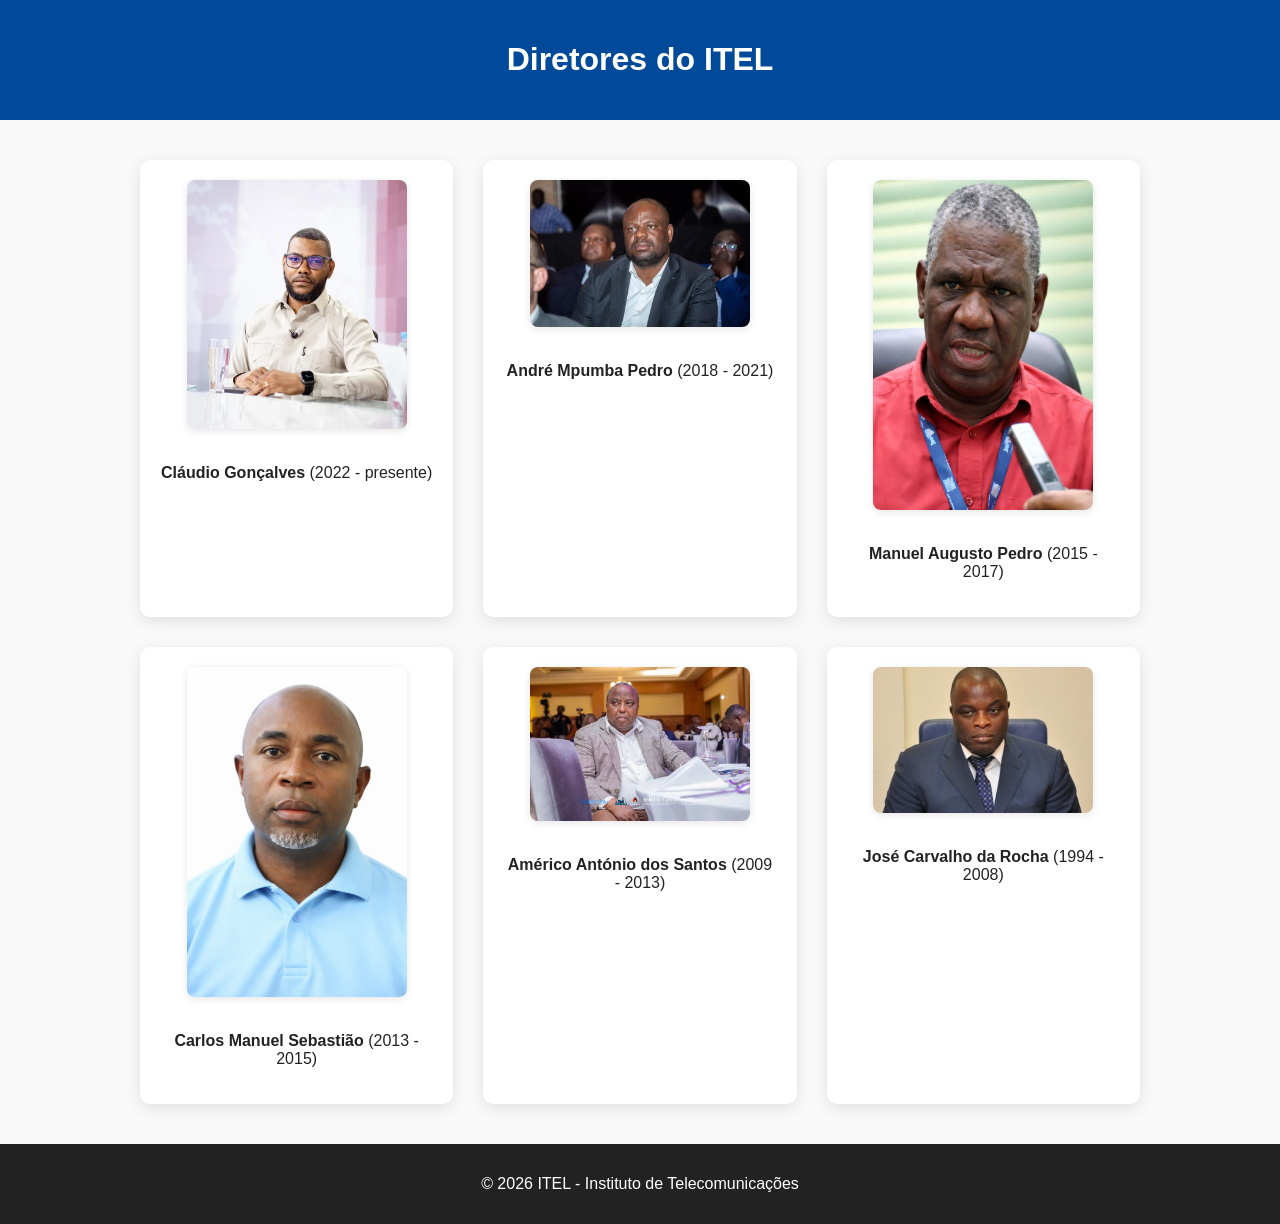
<file: diretores.html>
<!DOCTYPE html>
<html lang="pt-pt">
<head>
    <meta charset="UTF-8">
    <meta name="viewport" content="width=device-width, initial-scale=1.0">
    <title>Diretores - ITEL</title>
    <link rel="stylesheet" href="diretores.css">
</head>
<body>
    <header>
        <h1>Diretores do ITEL</h1>
    </header>

    <main class="container">
        <section class="diretor-card">
            <img src="img/1773149284352.jpg" alt="Foto do Diretor Atual">
            
            <p><strong>Cláudio Gonçalves</strong> (2022 - presente)</p>
        </section>

            <section class="diretor-card">
            <img src="img/1773149411302.jpg" alt="Foto do Diretor Anterior">
           
            <p><strong> André Mpumba Pedro</strong> (2018 - 2021)</p>
        </section>


          <section class="diretor-card">
            <img src="img/WhatsApp Image 2026-03-12 at 21.56.42 (1).jpeg" alt="Foto do Diretor Anterior">
           
            <p><strong> Manuel Augusto Pedro</strong> (2015 - 2017)</p>
        </section>


        

        <section class="diretor-card">
            <img src="img/WhatsApp Image 2026-03-12 at 21.56.42.jpeg" alt="Foto do Diretor Anterior">
           
            <p><strong> Carlos Manuel Sebastião</strong> (2013 - 2015)</p>
        </section>



        <section class="diretor-card">
            <img src="img/1773149666919.jpg" alt="Foto do Diretor Anterior">
           
            <p><strong>Américo António dos Santos</strong> (2009 - 2013)</p>
        </section>

        <section class="diretor-card">
            <img src="img/WhatsApp Image 2026-03-12 at 21.56.40.jpeg" alt="Foto do Diretor Fundador">
            
            <p><strong>José Carvalho da Rocha</strong> (1994 - 2008)</p>
        </section>
    </main>

    <footer>
        <p>&copy; 2026 ITEL - Instituto de Telecomunicações</p>
    </footer>
</body>
</html>
</file>
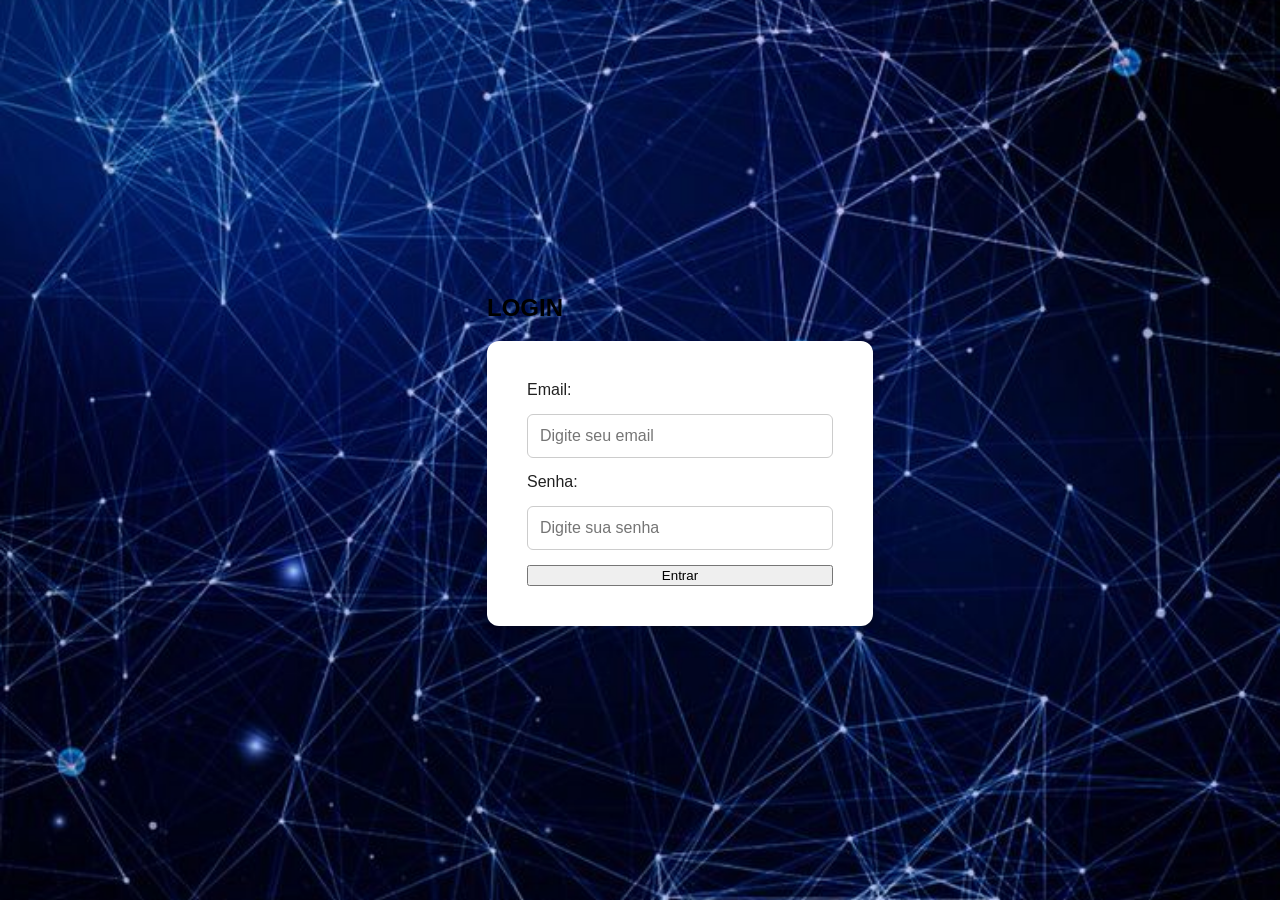
<file: login.html>
<!DOCTYPE html>
<html lang="en">
<head>
    <meta charset="UTF-8">
    <meta name="viewport" content="width=device-width, initial-scale=1.0">
    <link rel="stylesheet" href="login.css">
    <title>Document</title>
</head>
<body>


    
  <section id="login">
    <h2>LOGIN</h2>

    <form class="login-box">
      <label>Email:</label>
      <input type="email" placeholder="Digite seu email" required>

      <label>Senha:</label>
      <input type="password" placeholder="Digite sua senha" required>

      <button type="submit">Entrar</button>
    </form>
  </section>

    
</body>
</html>
</file>
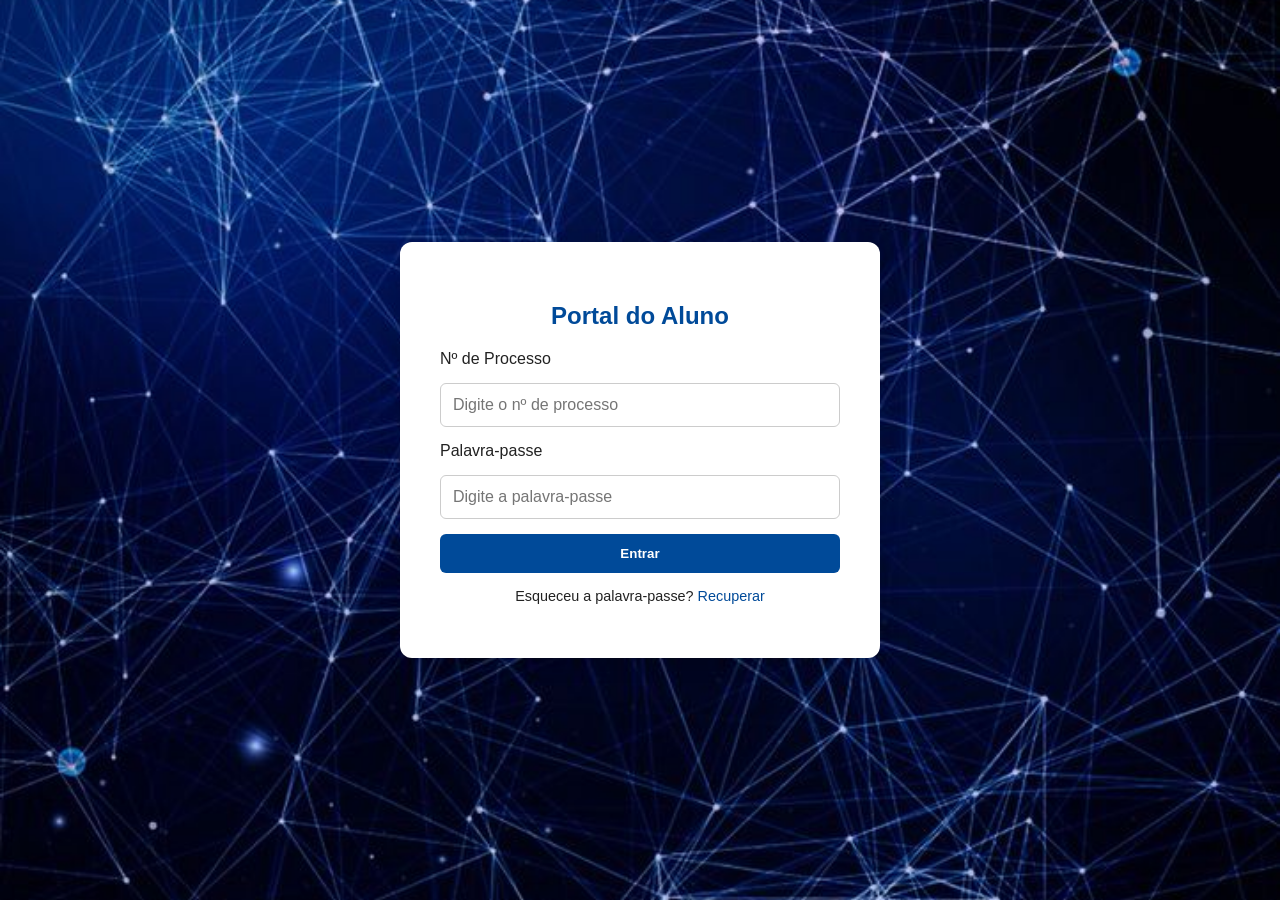
<file: loginPratica.html>
<!DOCTYPE html>
<html lang="pt-pt">
<head>
    <meta charset="UTF-8">
    <meta name="viewport" content="width=device-width, initial-scale=1.0">
    <title>Login - Portal do Aluno</title>
    <link rel="stylesheet" href="login.css">
</head>
<body>
    <div class="login-container">
        <div class="login-box">
            <h2>Portal do Aluno</h2>
            <form>
                <label for="processo">Nº de Processo</label>
                <input type="text" id="processo" placeholder="Digite o nº de processo" required>

                <label for="password">Palavra-passe</label>
                <input type="password" id="password" placeholder="Digite a palavra-passe" required>

                <button type="submit" class="btn-primary">Entrar</button>
            </form>
            <p class="login-footer">Esqueceu a palavra-passe? <a href="#">Recuperar</a></p>
        </div>
    </div>
</body>
</html>
</file>
<file: diretores.css>
:root {
    --primary: #004a99;
    --secondary: #00a8e8;
    --dark: #222;
    --light: #f9f9f9;
    --white: #ffffff;
}

body {
    font-family: 'Poppins', sans-serif;
    background: var(--light);
    margin: 0;
    color: var(--dark);
}

header {
    background: var(--primary);
    color: var(--white);
    text-align: center;
    padding: 20px;
}

.container {
    max-width: 1000px;
    margin: 40px auto;
    padding: 0 20px;
    display: grid;
    grid-template-columns: repeat(auto-fit, minmax(280px, 1fr));
    gap: 30px;
}

.diretor-card {
    background: var(--white);
    padding: 20px;
    border-radius: 10px;
    box-shadow: 0 4px 15px rgba(0,0,0,0.1);
    text-align: center;
    transition: transform 0.3s;
}

.diretor-card:hover {
    transform: translateY(-5px);
}

.diretor-card img {
    width: 100%;
    max-width: 220px;
    height: auto;
    border-radius: 8px;
    margin-bottom: 15px;
    box-shadow: 0 2px 8px rgba(0,0,0,0.1);
}

.diretor-card h2 {
    color: var(--primary);
    margin-bottom: 10px;
}

footer {
    background: var(--dark);
    color: var(--white);
    text-align: center;
    padding: 15px;
    margin-top: 40px;
}
</file>
<file: login.css>
:root {
    --primary: #004a99;
    --secondary: #00a8e8;
    --dark: #222;
    --light: #f9f9f9;
    --white: #ffffff;
}

/* Fundo da página - podes trocar a imagem */
body {
    font-family: 'Poppins', sans-serif;
    background: linear-gradient(135deg, var(--primary), var(--secondary));
    background: url('img/Connections.jpg') center/cover no-repeat; 
    display: flex;
    justify-content: center;
    align-items: center;
    height: 100vh;
    margin: 0;
}

.login-container {
    display: flex;
    justify-content: center;
    align-items: center;
    width: 100%;
}

.login-box {
    background: var(--white);
    padding: 40px;
    border-radius: 12px;
    box-shadow: 0 6px 20px rgba(0,0,0,0.15);
    width: 100%;
    max-width: 400px;
    text-align: center;
}

.login-box h2 {
    margin-bottom: 20px;
    color: var(--primary);
    font-weight: 600;
}

form {
    display: flex;
    flex-direction: column;
    gap: 15px;
}

label {
    text-align: left;
    font-weight: 500;
    color: var(--dark);
}

input {
    padding: 12px;
    border: 1px solid #ccc;
    border-radius: 6px;
    transition: border 0.3s;
    font-size: 1rem;
}

input:focus {
    border-color: var(--primary);
    outline: none;
}

.btn-primary {
    background: var(--primary);
    color: var(--white);
    padding: 12px;
    border: none;
    border-radius: 6px;
    cursor: pointer;
    font-weight: bold;
    transition: background 0.3s;
}

.btn-primary:hover {
    background: var(--secondary);
}

.login-footer {
    margin-top: 15px;
    font-size: 0.9rem;
    color: var(--dark);
}

.login-footer a {
    color: var(--primary);
    text-decoration: none;
    font-weight: 500;
}

.login-footer a:hover {
    text-decoration: underline;
}
</file>
